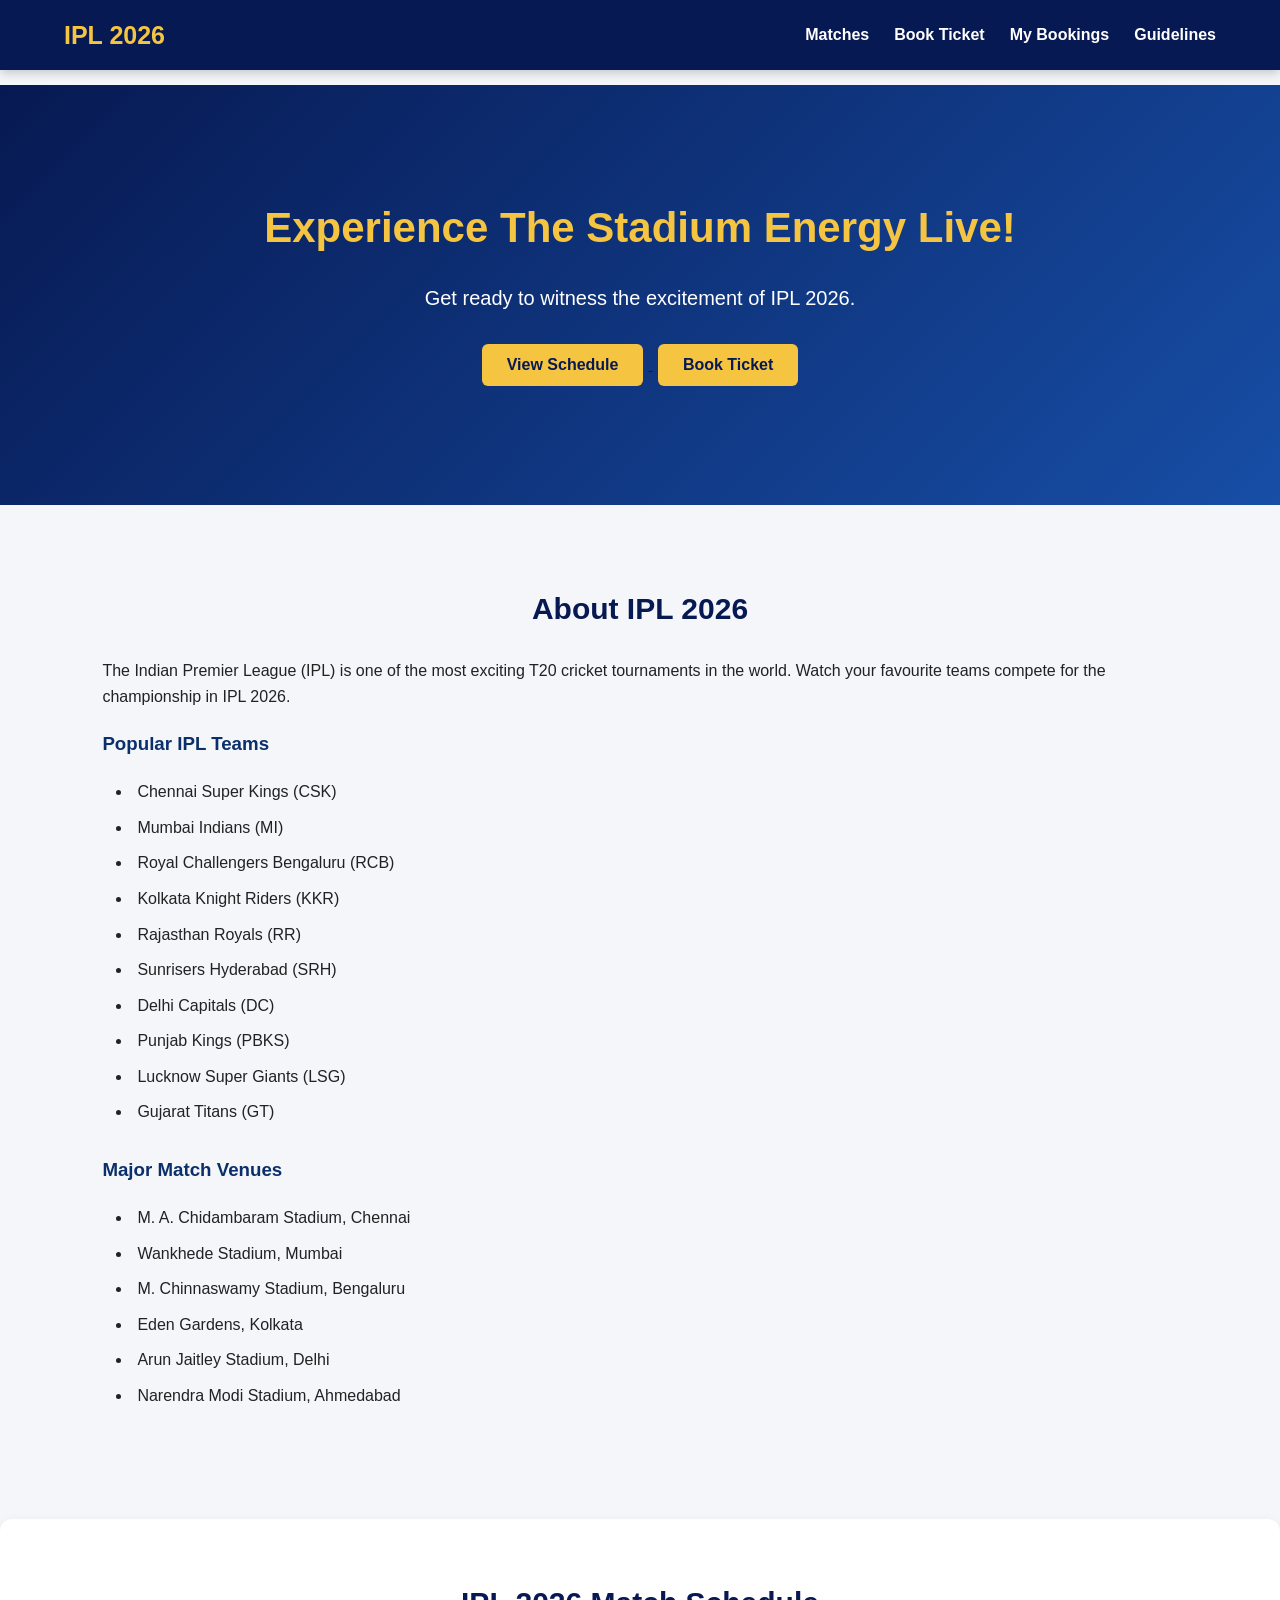
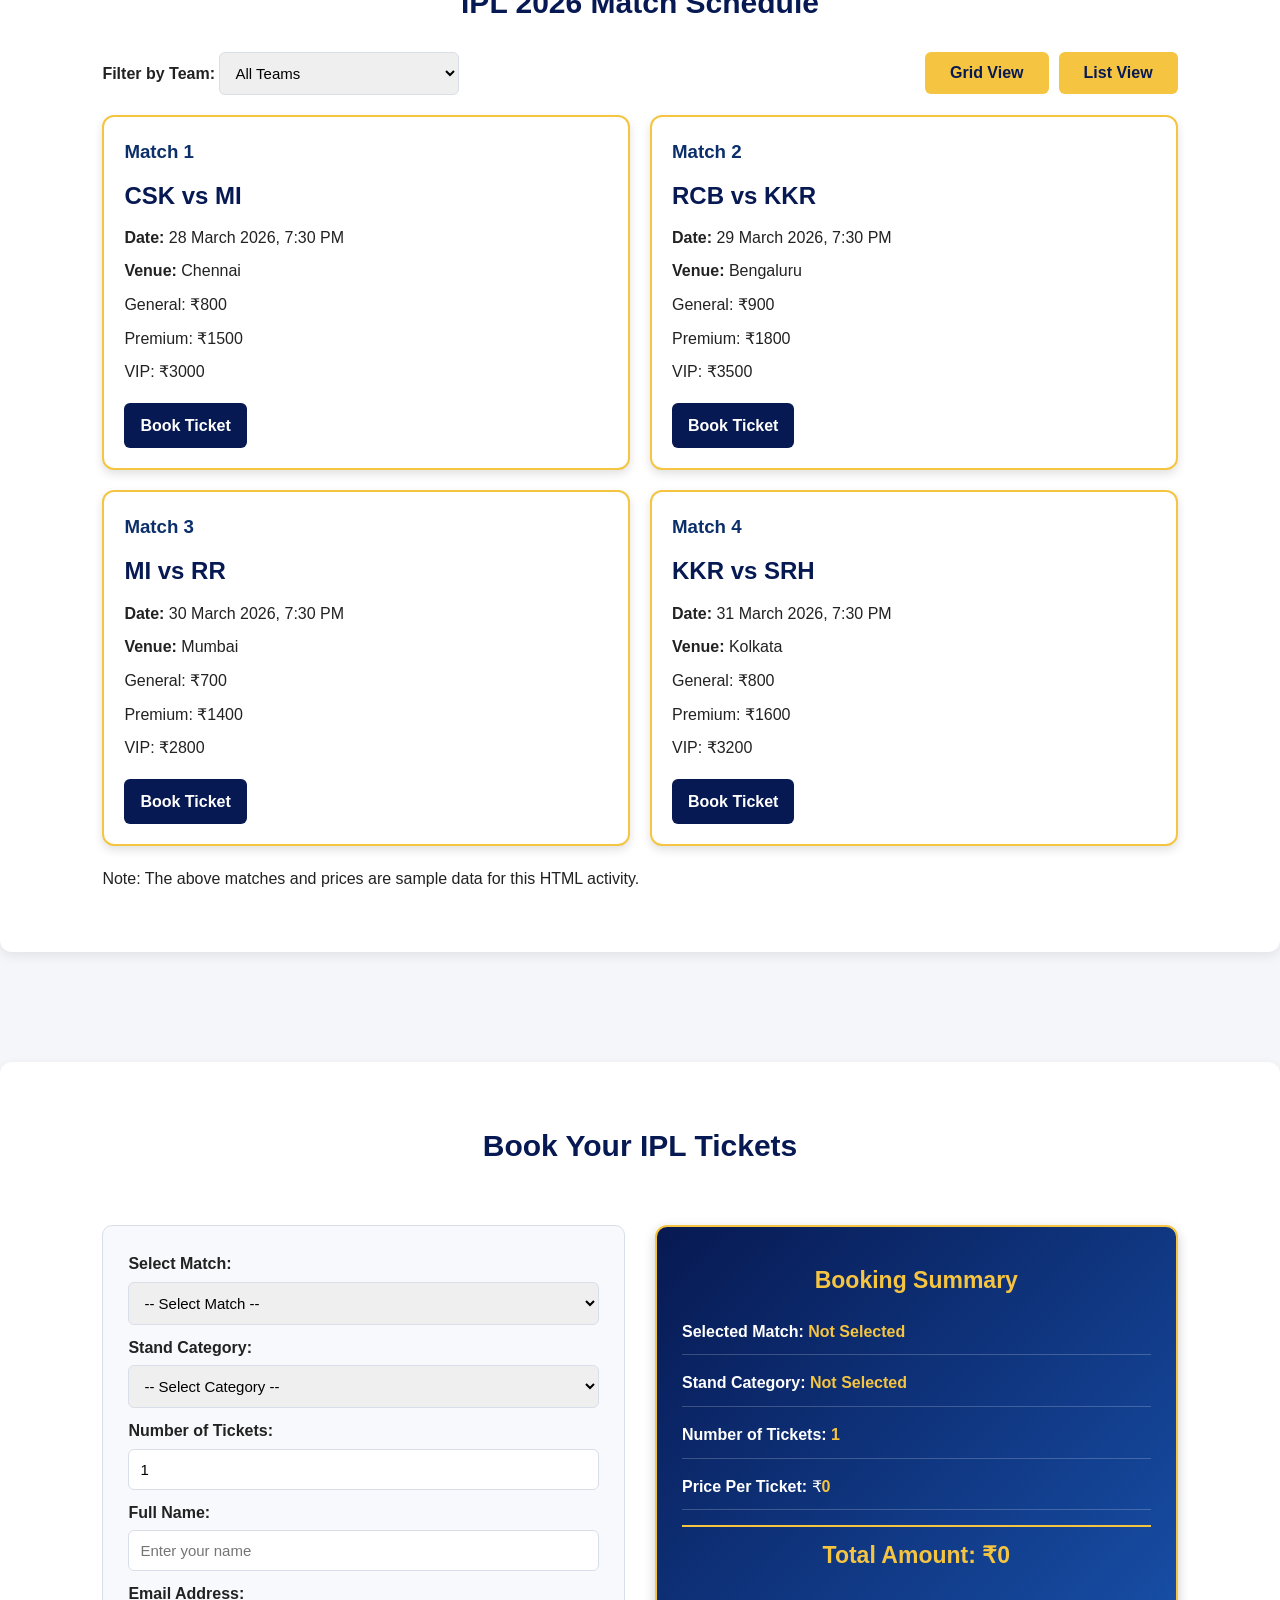
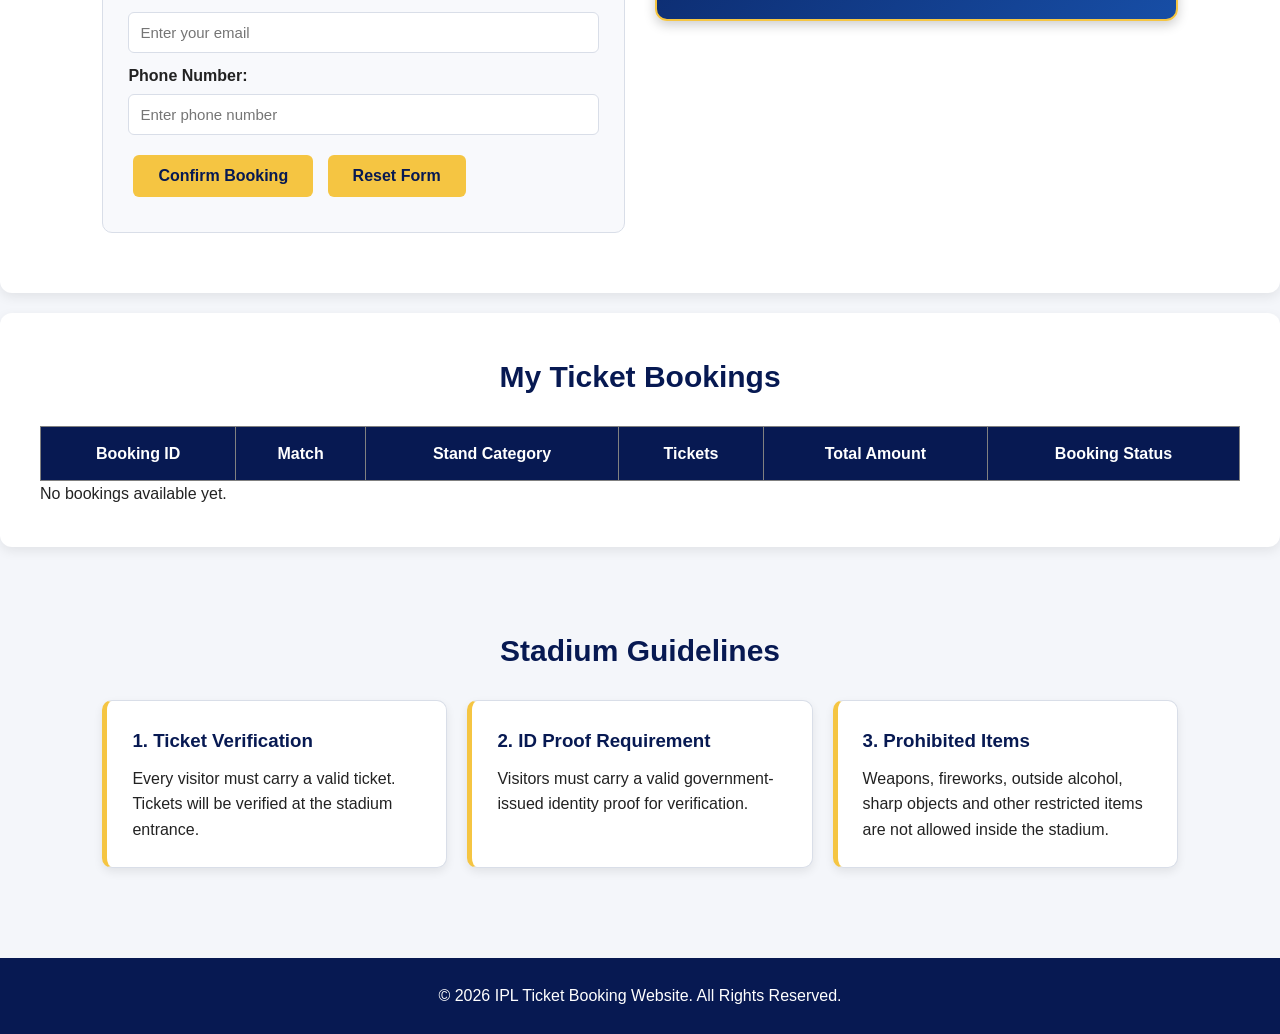
<file: index.html>
<!DOCTYPE html>
<html lang="en">

<head>
    <meta charset="UTF-8">
    <meta name="viewport" content="width=device-width, initial-scale=1.0">
    <title>IPL 2026 - Ticket Booking</title>
    <link rel="stylesheet" href="style.css">
</head>

<body>

    <header class="site-header">
        <div class="nav-container">
            <a href="#home" class="logo">IPL 2026</a>

            <button class="menu-toggle" id="menuToggle" type="button"
                aria-label="Open navigation" aria-expanded="false">
                ☰
            </button>

            <nav id="mainNav" class="main-nav">
                <a href="#matches">Matches</a>
                <a href="booking.html#booking">Book Ticket</a>
                <a href="#mybookings">My Bookings</a>
                <a href="#guidelines">Guidelines</a>
            </nav>
        </div>
    </header>

    <section id="home">
        <h1>Experience The Stadium Energy Live!</h1>
        <p>Get ready to witness the excitement of IPL 2026.</p>

        <div>
            <a href="#matches">
                <button type="button">View Schedule</button>
            </a>

            <a href="booking.html#booking">
                <button type="button">Book Ticket</button>
            </a>
        </div>
    </section>

    <section id="about">
        <h2>About IPL 2026</h2>

        <p>
            The Indian Premier League (IPL) is one of the most exciting
            T20 cricket tournaments in the world. Watch your favourite
            teams compete for the championship in IPL 2026.
        </p>

        <h3>Popular IPL Teams</h3>

        <ul>
            <li>Chennai Super Kings (CSK)</li>
            <li>Mumbai Indians (MI)</li>
            <li>Royal Challengers Bengaluru (RCB)</li>
            <li>Kolkata Knight Riders (KKR)</li>
            <li>Rajasthan Royals (RR)</li>
            <li>Sunrisers Hyderabad (SRH)</li>
            <li>Delhi Capitals (DC)</li>
            <li>Punjab Kings (PBKS)</li>
            <li>Lucknow Super Giants (LSG)</li>
            <li>Gujarat Titans (GT)</li>
        </ul>

        <h3>Major Match Venues</h3>

        <ul>
            <li>M. A. Chidambaram Stadium, Chennai</li>
            <li>Wankhede Stadium, Mumbai</li>
            <li>M. Chinnaswamy Stadium, Bengaluru</li>
            <li>Eden Gardens, Kolkata</li>
            <li>Arun Jaitley Stadium, Delhi</li>
            <li>Narendra Modi Stadium, Ahmedabad</li>
        </ul>
    </section>

    <section id="matches">
        <h2>IPL 2026 Match Schedule</h2>

        <div class="match-controls">
            <div>
                <label for="teamFilter">Filter by Team:</label>

                <select id="teamFilter" name="teamFilter">
                    <option value="all">All Teams</option>
                    <option value="CSK">Chennai Super Kings</option>
                    <option value="MI">Mumbai Indians</option>
                    <option value="RCB">Royal Challengers Bengaluru</option>
                    <option value="KKR">Kolkata Knight Riders</option>
                    <option value="RR">Rajasthan Royals</option>
                    <option value="SRH">Sunrisers Hyderabad</option>
                </select>
            </div>

            <div class="view-controls">
                <button type="button" id="gridView">Grid View</button>
                <button type="button" id="listView">List View</button>
            </div>
        </div>

        <div class="match-grid" id="matchContainer">

            <article class="match-card" data-team="CSK MI">
                <h3>Match 1</h3>
                <h2>CSK vs MI</h2>
                <p><strong>Date:</strong> 28 March 2026, 7:30 PM</p>
                <p><strong>Venue:</strong> Chennai</p>
                <p>General: ₹800</p>
                <p>Premium: ₹1500</p>
                <p>VIP: ₹3000</p>
                <a href="booking.html#booking" class="book-link">Book Ticket</a>
            </article>

            <article class="match-card" data-team="RCB KKR">
                <h3>Match 2</h3>
                <h2>RCB vs KKR</h2>
                <p><strong>Date:</strong> 29 March 2026, 7:30 PM</p>
                <p><strong>Venue:</strong> Bengaluru</p>
                <p>General: ₹900</p>
                <p>Premium: ₹1800</p>
                <p>VIP: ₹3500</p>
                <a href="booking.html#booking" class="book-link">Book Ticket</a>
            </article>
            

            <article class="match-card" data-team="MI RR">
                <h3>Match 3</h3>
                <h2>MI vs RR</h2>
                <p><strong>Date:</strong> 30 March 2026, 7:30 PM</p>
                <p><strong>Venue:</strong> Mumbai</p>
                <p>General: ₹700</p>
                <p>Premium: ₹1400</p>
                <p>VIP: ₹2800</p>
                <a href="booking.html#booking" class="book-link">Book Ticket</a>
            </article>

            <article class="match-card" data-team="KKR SRH">
                <h3>Match 4</h3>
                <h2>KKR vs SRH</h2>
                <p><strong>Date:</strong> 31 March 2026, 7:30 PM</p>
                <p><strong>Venue:</strong> Kolkata</p>
                <p>General: ₹800</p>
                <p>Premium: ₹1600</p>
                <p>VIP: ₹3200</p>
                <a href="booking.html#booking" class="book-link">Book Ticket</a>
            </article>

        </div>

        <p id="noMatches" hidden>No matches found for this team.</p>

        <p class="sample-note">
            Note: The above matches and prices are sample data for this HTML activity.
        </p>
    </section>

    <section id="booking">
        <h2>Book Your IPL Tickets</h2>

        <form id="bookingForm" action="#" method="post">

            <label for="match">Select Match:</label>
            <select id="match" name="match" required>
                <option value="">-- Select Match --</option>
                <option value="CSK vs MI">CSK vs MI</option>
                <option value="RCB vs KKR">RCB vs KKR</option>
                <option value="MI vs RR">MI vs RR</option>
                <option value="KKR vs SRH">KKR vs SRH</option>
            </select>

            <label for="stand">Stand Category:</label>
            <select id="stand" name="stand" required>
                <option value="">-- Select Category --</option>
                <option value="General" data-price="500">General</option>
                <option value="Premium" data-price="1500">Premium</option>
                <option value="VIP" data-price="3000">VIP</option>
            </select>

            <label for="tickets">Number of Tickets:</label>
            <input type="number" id="tickets" name="quantity"
                min="1" max="10" value="1" required>

            <label for="name">Full Name:</label>
            <input type="text" id="name" name="name"
                placeholder="Enter your name" required>

            <label for="email">Email Address:</label>
            <input type="email" id="email" name="email"
                placeholder="Enter your email" required>

            <label for="phone">Phone Number:</label>
            <input type="tel" id="phone" name="phone"
                placeholder="Enter phone number"
                pattern="[0-9]{10}" required>

            <button type="submit">Confirm Booking</button>
            <button type="reset">Reset Form</button>

        </form>

        <aside class="booking-summary" id="bookingSummary">
            <h3>Booking Summary</h3>

            <p>
                <strong>Selected Match:</strong>
                <span id="summaryMatch">Not Selected</span>
            </p>

            <p>
                <strong>Stand Category:</strong>
                <span id="summaryStand">Not Selected</span>
            </p>

            <p>
                <strong>Number of Tickets:</strong>
                <span id="summaryTickets">1</span>
            </p>

            <p>
                <strong>Price Per Ticket:</strong>
                ₹<span id="summaryPrice">0</span>
            </p>

            <hr>

            <h3>
                Total Amount: ₹<span id="summaryTotal">0</span>
            </h3>
        </aside>
    </section>

    <section id="mybookings">
        <h2>My Ticket Bookings</h2>

        <table border="1" cellpadding="10">
            <thead>
                <tr>
                    <th>Booking ID</th>
                    <th>Match</th>
                    <th>Stand Category</th>
                    <th>Tickets</th>
                    <th>Total Amount</th>
                    <th>Booking Status</th>
                </tr>
            </thead>

            <tbody>
            </tbody>
        </table>

        <p>No bookings available yet.</p>
    </section>

    <section id="guidelines">
        <h2>Stadium Guidelines</h2>

        <div class="guidelines-grid">

            <article class="guideline-card">
                <h3>1. Ticket Verification</h3>
                <p>
                    Every visitor must carry a valid ticket.
                    Tickets will be verified at the stadium entrance.
                </p>
            </article>

            <article class="guideline-card">
                <h3>2. ID Proof Requirement</h3>
                <p>
                    Visitors must carry a valid government-issued
                    identity proof for verification.
                </p>
            </article>

            <article class="guideline-card">
                <h3>3. Prohibited Items</h3>
                <p>
                    Weapons, fireworks, outside alcohol, sharp objects
                    and other restricted items are not allowed inside
                    the stadium.
                </p>
            </article>

        </div>
    </section>

    <footer>
        <p>&copy; 2026 IPL Ticket Booking Website. All Rights Reserved.</p>
    </footer>

    <script src="app.js"></script>

</body>
</html>
</file>
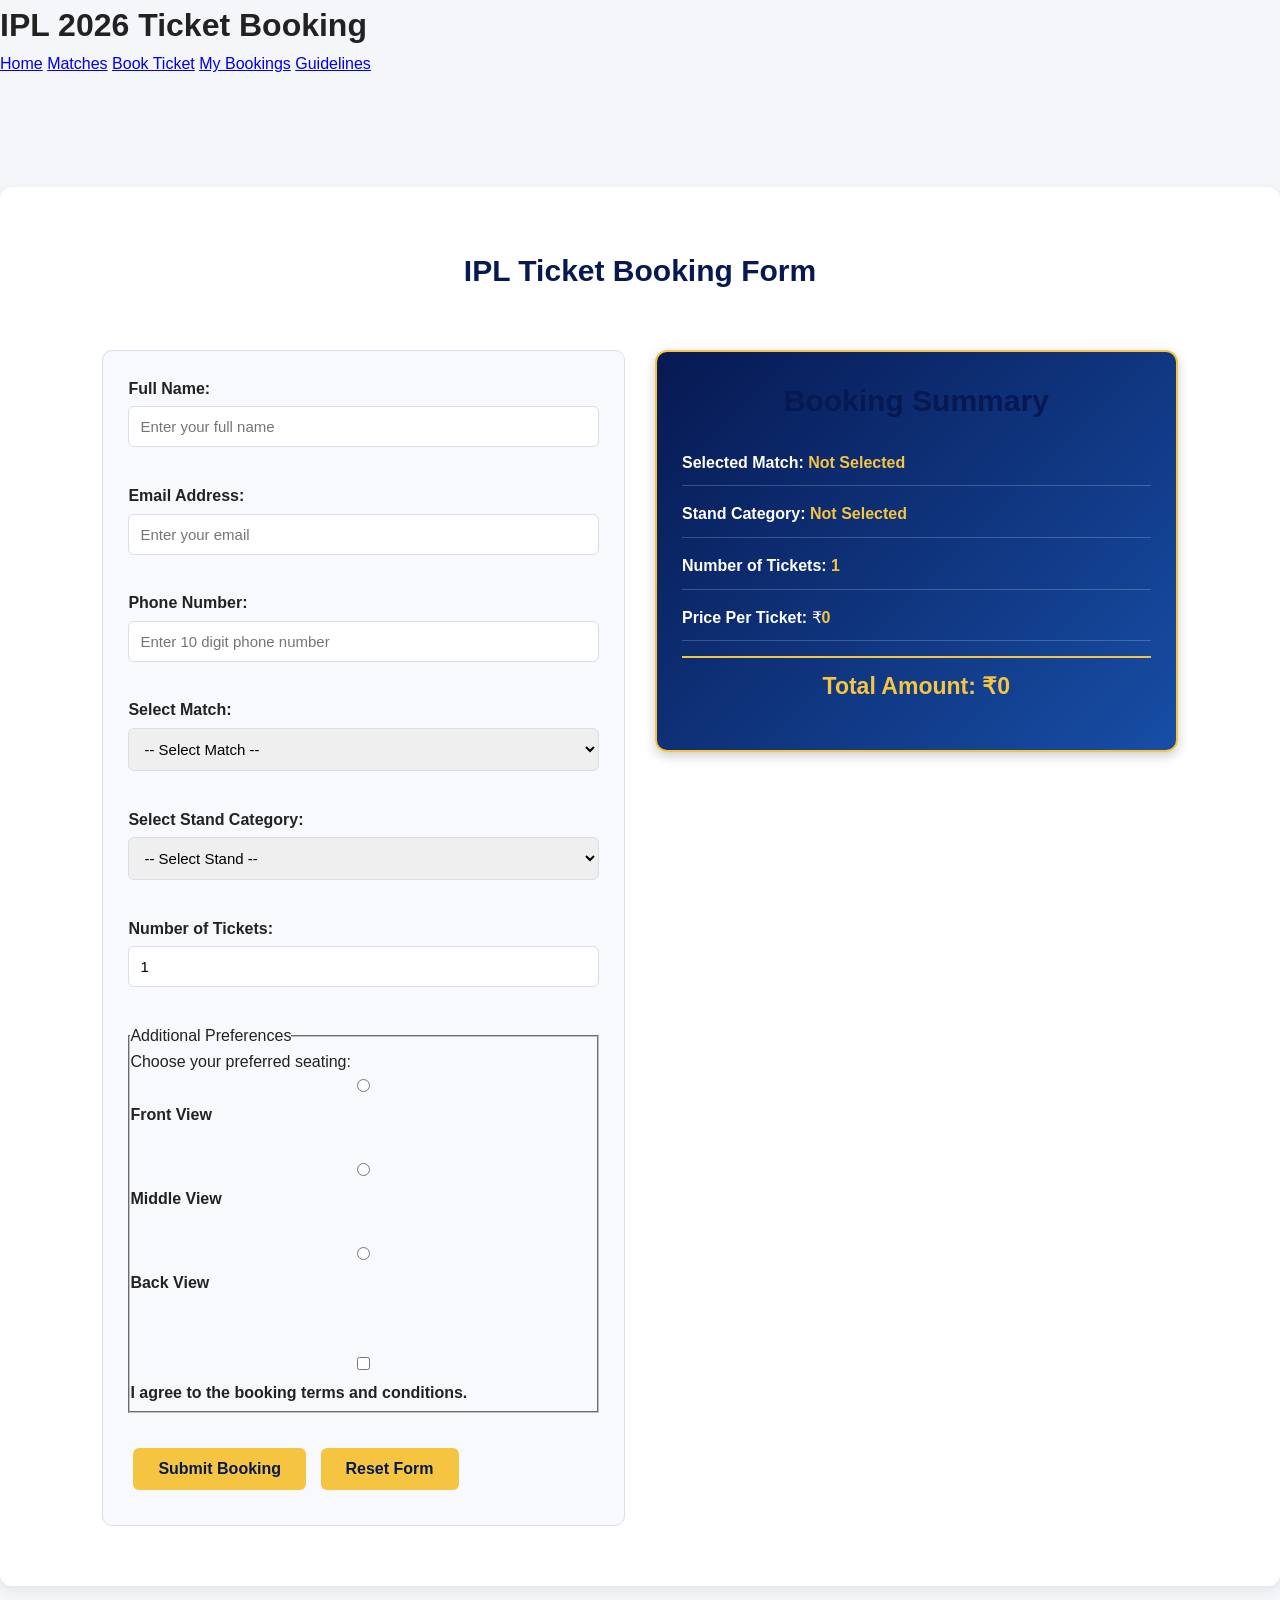
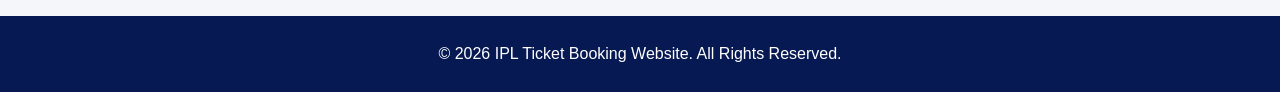
<file: booking.html>
<!DOCTYPE html>
<html lang="en">
<head>
    <meta charset="UTF-8">
    <meta name="viewport" content="width=device-width, initial-scale=1.0">
    <title>IPL Ticket Booking Form</title>
    <link rel="stylesheet" href="style.css">
</head>

<body>

    <header>
        <h1>IPL 2026 Ticket Booking</h1>

        <nav>
            <a href="index.html">Home</a>
            <a href="index.html#matches">Matches</a>
            <a href="booking.html">Book Ticket</a>
            <a href="index.html#mybookings">My Bookings</a>
            <a href="index.html#guidelines">Guidelines</a>
        </nav>
    </header>

    <section id="booking">

        <h2>IPL Ticket Booking Form</h2>

        <form id="bookingForm" action="#" method="get">

            <label for="name">Full Name:</label>
            <input
                type="text"
                id="name"
                name="name"
                placeholder="Enter your full name"
                minlength="3"
                maxlength="50"
                pattern="[A-Za-z ]+"
                title="Name should contain only letters and spaces"
                required
            >

            <br><br>

            <label for="email">Email Address:</label>
            <input
                type="email"
                id="email"
                name="email"
                placeholder="Enter your email"
                required
            >

            <br><br>

            <label for="phone">Phone Number:</label>
            <input
                type="tel"
                id="phone"
                name="phone"
                placeholder="Enter 10 digit phone number"
                pattern="[0-9]{10}"
                minlength="10"
                maxlength="10"
                title="Enter exactly 10 digits"
                required
            >

            <br><br>

            <label for="match">Select Match:</label>

            <select id="match" name="match" required>
                <option value="">-- Select Match --</option>
                <option value="CSK vs MI">CSK vs MI</option>
                <option value="RCB vs KKR">RCB vs KKR</option>
                <option value="MI vs RR">MI vs RR</option>
                <option value="KKR vs SRH">KKR vs SRH</option>
            </select>

            <br><br>

            <label for="stand">Select Stand Category:</label>

            <select id="stand" name="stand" required>
                <option value="">-- Select Stand --</option>
                <option value="General" data-price="500">
                    General - ₹500
                </option>
                <option value="Premium" data-price="1500">
                    Premium - ₹1500
                </option>
                <option value="VIP" data-price="3000">
                    VIP - ₹3000
                </option>
            </select>

            <br><br>

            <label for="tickets">Number of Tickets:</label>

            <input
                type="number"
                id="tickets"
                name="tickets"
                min="1"
                max="10"
                value="1"
                placeholder="Enter number of tickets"
                required
            >

            <br><br>

            <fieldset>
                <legend>Additional Preferences</legend>

                <p>Choose your preferred seating:</p>

                <input
                    type="radio"
                    id="front"
                    name="seating"
                    value="Front View"
                    required
                >
                <label for="front">Front View</label>

                <br>

                <input
                    type="radio"
                    id="middle"
                    name="seating"
                    value="Middle View"
                >
                <label for="middle">Middle View</label>

                <br>

                <input
                    type="radio"
                    id="back"
                    name="seating"
                    value="Back View"
                >
                <label for="back">Back View</label>

                <br><br>

                <input
                    type="checkbox"
                    id="terms"
                    name="terms"
                    value="accepted"
                    required
                >

                <label for="terms">
                    I agree to the booking terms and conditions.
                </label>

            </fieldset>

            <br>

            <button type="submit">Submit Booking</button>

            <button type="reset">Reset Form</button>

        </form>

        <!-- ACTIVITY 7: BOOKING SUMMARY -->

        <div class="booking-summary" id="bookingSummary">

            <h2>Booking Summary</h2>

            <p>
                <strong>Selected Match:</strong>
                <span id="summaryMatch">Not Selected</span>
            </p>

            <p>
                <strong>Stand Category:</strong>
                <span id="summaryStand">Not Selected</span>
            </p>

            <p>
                <strong>Number of Tickets:</strong>
                <span id="summaryTickets">1</span>
            </p>

            <p>
                <strong>Price Per Ticket:</strong>
                ₹<span id="summaryPrice">0</span>
            </p>

            <hr>

            <h3>
                Total Amount:
                ₹<span id="summaryTotal">0</span>
            </h3>

        </div>

    </section>

    <footer>
        <p>
            &copy; 2026 IPL Ticket Booking Website.
            All Rights Reserved.
        </p>
    </footer>

    <script src="app.js"></script>

</body>
</html>
</file>
<file: style.css>
:root {
    --primary: #071952;
    --secondary: #0B2F6A;
    --accent: #F5C542;
    --background: #F4F6FA;
    --text: #222222;
    --white: #FFFFFF;
    --border: #D9DEE8;
}

* {
    margin: 0;
    padding: 0;
    box-sizing: border-box;
}

html {
    scroll-behavior: smooth;
    scroll-padding-top: 90px;
}

body {
    font-family: Arial, sans-serif;
    background-color: var(--background);
    color: var(--text);
    line-height: 1.6;
}

.site-header {
    background-color: var(--primary);
    color: var(--white);
    padding: 15px 5%;
    position: fixed;
    top: 0;
    left: 0;
    width: 100%;
    z-index: 1000;
    box-shadow: 0 3px 10px rgba(0, 0, 0, 0.2);
}

.nav-container {
    display: flex;
    justify-content: space-between;
    align-items: center;
    gap: 20px;
}

.logo {
    color: var(--accent);
    font-size: 25px;
    font-weight: bold;
    text-decoration: none;
    white-space: nowrap;
}

.main-nav {
    display: flex;
    align-items: center;
    gap: 25px;
}

.main-nav a {
    color: var(--white);
    text-decoration: none;
    font-weight: bold;
    transition: 0.3s;
}

.main-nav a:hover {
    color: var(--accent);
}

.menu-toggle {
    display: none;
    background-color: var(--accent);
    color: var(--primary);
    border: none;
    padding: 8px 12px;
    font-size: 22px;
    cursor: pointer;
}

section {
    padding: 60px 8%;
    margin: 20px auto;
    scroll-margin-top: 90px;
}

#home {
    margin-top: 85px;
    min-height: 420px;
    background: linear-gradient(135deg, #071952, #174EA6);
    color: var(--white);
    text-align: center;
    display: flex;
    flex-direction: column;
    justify-content: center;
    align-items: center;
    gap: 20px;
}

#home h1 {
    font-size: 42px;
    color: var(--accent);
}

#home p {
    font-size: 20px;
}

button {
    background-color: var(--accent);
    color: var(--primary);
    border: none;
    padding: 12px 25px;
    margin: 10px 5px;
    border-radius: 6px;
    font-size: 16px;
    font-weight: bold;
    cursor: pointer;
    transition: 0.3s;
}

button:hover {
    background-color: var(--white);
    transform: translateY(-2px);
}

h2 {
    color: var(--primary);
    font-size: 30px;
    margin-bottom: 25px;
    text-align: center;
}

h3 {
    color: var(--secondary);
    margin: 20px 0 10px;
}

#about ul {
    margin: 15px 0 25px 30px;
}

#about li {
    padding: 5px;
}

#matches {
    background-color: var(--white);
    border-radius: 12px;
    box-shadow: 0 4px 12px rgba(0, 0, 0, 0.08);
}

.match-controls {
    display: flex;
    justify-content: space-between;
    align-items: center;
    flex-wrap: wrap;
    gap: 15px;
    margin: 20px 0;
}

.match-controls label {
    font-weight: bold;
}

.match-controls select {
    width: auto;
    min-width: 190px;
    margin: 0;
}

.view-controls {
    display: flex;
    gap: 10px;
}

.view-controls button {
    margin: 0;
}

.match-grid {
    display: grid;
    grid-template-columns: repeat(2, minmax(0, 1fr));
    gap: 20px;
}

.match-card {
    background-color: var(--white);
    border: 2px solid var(--accent);
    border-radius: 12px;
    padding: 20px;
    box-shadow: 0 4px 10px rgba(0, 0, 0, 0.12);
    min-width: 0;
}

.match-card h3 {
    color: var(--secondary);
    margin-top: 0;
}

.match-card h2 {
    color: var(--primary);
    margin: 10px 0;
    text-align: left;
    font-size: 24px;
}

.match-card p {
    margin: 8px 0;
}

.book-link {
    display: inline-block;
    background-color: var(--primary);
    color: var(--white);
    text-decoration: none;
    padding: 10px 16px;
    border-radius: 6px;
    margin-top: 10px;
    font-weight: bold;
}

.book-link:hover {
    background-color: var(--secondary);
}

.match-grid.list-view {
    grid-template-columns: 1fr;
}

.match-grid.list-view .match-card {
    display: flex;
    justify-content: space-between;
    align-items: center;
    flex-wrap: wrap;
    gap: 12px;
}

.match-grid.list-view .match-card h2 {
    margin: 0;
}

.match-card[hidden] {
    display: none;
}

#noMatches {
    text-align: center;
    color: var(--secondary);
    font-weight: bold;
    padding: 20px;
}

.sample-note {
    margin-top: 20px;
}

#booking {
    display: grid;
    grid-template-columns: 1fr 1fr;
    gap: 30px;
    align-items: start;
    background-color: var(--white);
    border-radius: 12px;
    box-shadow: 0 4px 12px rgba(0, 0, 0, 0.08);
    margin-top: 110px;
}

#booking h2 {
    grid-column: 1 / -1;
}

form {
    background-color: #F8F9FC;
    padding: 25px;
    border-radius: 10px;
    border: 1px solid var(--border);
    min-width: 0;
}

form label {
    display: block;
    font-weight: bold;
    margin-bottom: 5px;
}

input,
select {
    width: 100%;
    padding: 11px;
    border: 1px solid var(--border);
    border-radius: 6px;
    font-size: 15px;
    margin-bottom: 10px;
}

input:focus,
select:focus {
    outline: none;
    border-color: var(--secondary);
}

.booking-summary {
    background: linear-gradient(135deg, #071952, #174EA6);
    color: var(--white);
    border: 2px solid var(--accent);
    border-radius: 12px;
    padding: 25px;
    margin: 0;
    width: 100%;
    box-shadow: 0 4px 12px rgba(0, 0, 0, 0.2);
}

.booking-summary h3 {
    color: var(--accent);
    text-align: center;
    font-size: 23px;
    margin: 10px 0 20px;
}

.booking-summary p {
    font-size: 16px;
    margin: 15px 0;
    padding-bottom: 10px;
    border-bottom: 1px solid rgba(255, 255, 255, 0.2);
}

.booking-summary span {
    color: var(--accent);
    font-weight: bold;
}

.booking-summary hr {
    border: 1px solid var(--accent);
}

#mybookings {
    background-color: var(--white);
    padding: 40px;
    border-radius: 12px;
    box-shadow: 0 4px 12px rgba(0, 0, 0, 0.08);
    overflow-x: auto;
}

table {
    width: 100%;
    border-collapse: collapse;
    margin-top: 20px;
    background-color: var(--white);
}

th {
    background-color: var(--primary);
    color: var(--white);
    padding: 14px;
}

td {
    padding: 12px;
    text-align: center;
    border: 1px solid var(--border);
}

tbody tr:nth-child(even) {
    background-color: #EEF2FA;
}

tbody tr:hover {
    background-color: #FFF4CC;
}

#guidelines {
    text-align: center;
}

.guidelines-grid {
    display: grid;
    grid-template-columns: repeat(3, minmax(0, 1fr));
    gap: 20px;
}

.guideline-card {
    background-color: var(--white);
    padding: 25px;
    border-radius: 10px;
    border: 1px solid var(--border);
    border-left: 5px solid var(--accent);
    box-shadow: 0 4px 10px rgba(0, 0, 0, 0.08);
    text-align: left;
    min-width: 0;
}

.guideline-card h3 {
    color: var(--primary);
    margin-top: 0;
}

footer {
    background-color: var(--primary);
    color: var(--white);
    text-align: center;
    padding: 25px;
    margin-top: 30px;
}

#toast {
    visibility: hidden;
    min-width: 250px;
    max-width: 350px;
    background-color: var(--primary);
    color: var(--white);
    text-align: center;
    border: 2px solid var(--accent);
    border-radius: 8px;
    padding: 15px 20px;
    position: fixed;
    z-index: 2000;
    bottom: 30px;
    right: 30px;
    opacity: 0;
    transition: opacity 0.3s, visibility 0.3s;
}

#toast.show {
    visibility: visible;
    opacity: 1;
}

@media screen and (max-width: 900px) {
    .match-grid {
        grid-template-columns: repeat(2, minmax(0, 1fr));
    }

    .guidelines-grid {
        grid-template-columns: repeat(2, minmax(0, 1fr));
    }

    section {
        padding: 50px 5%;
    }
}

@media screen and (max-width: 600px) {
    .nav-container {
        flex-wrap: wrap;
    }

    .logo {
        font-size: 21px;
    }

    .menu-toggle {
        display: block;
    }

    .main-nav {
        display: none;
        flex-direction: column;
        align-items: flex-start;
        width: 100%;
        gap: 15px;
        padding: 15px 0;
    }

    .main-nav.active {
        display: flex;
    }

    #home {
        margin-top: 75px;
        min-height: 350px;
    }

    #home h1 {
        font-size: 30px;
    }

    #home p {
        font-size: 17px;
    }

    .match-grid {
        grid-template-columns: 1fr;
    }

    .guidelines-grid {
        grid-template-columns: 1fr;
    }

    .match-controls {
        align-items: stretch;
        flex-direction: column;
    }

    .match-controls select {
        width: 100%;
    }

    .view-controls {
        flex-wrap: wrap;
    }

    .match-grid.list-view .match-card {
        display: block;
    }

    #booking {
        grid-template-columns: 1fr;
        gap: 20px;
    }

    #booking h2 {
        grid-column: 1;
    }

    .booking-summary {
        max-width: 100%;
    }

    #mybookings {
        padding: 25px 15px;
    }

    #mybookings table {
        min-width: 650px;
    }

    #toast {
        right: 15px;
        left: 15px;
        bottom: 15px;
        max-width: none;
    }
}
</file>
